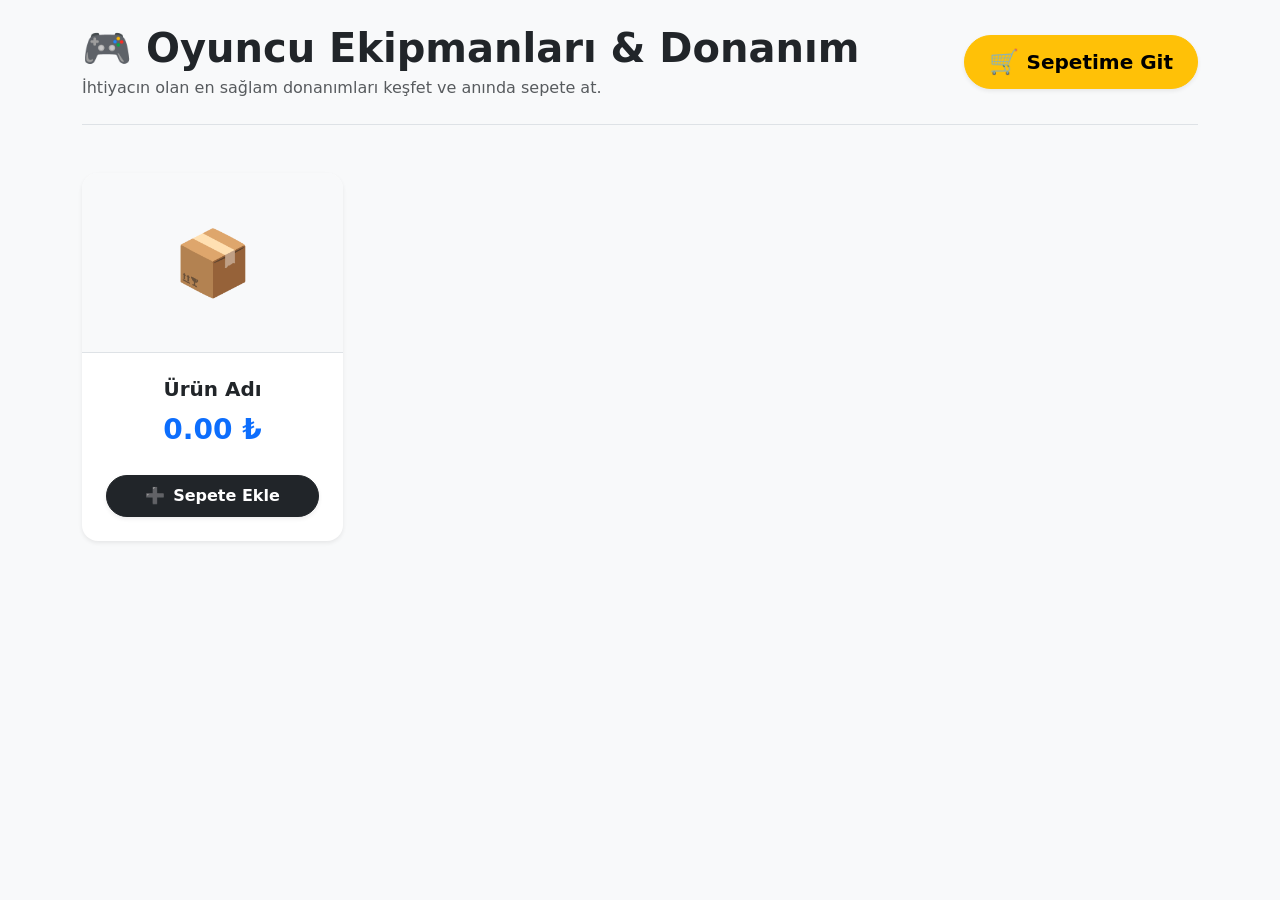
<file: sepetuygulamasi/src/main/resources/templates/index.html>
<!DOCTYPE html>
<html lang="tr" xmlns:th="http://www.thymeleaf.org">
<head>
    <meta charset="UTF-8">
    <title>Ana Sayfa - Ürünler</title>
    <link href="https://cdn.jsdelivr.net/npm/bootstrap@5.3.0/dist/css/bootstrap.min.css" rel="stylesheet">
    <style>
        body { background-color: #f8f9fa; }
        .product-card { transition: transform 0.3s ease, box-shadow 0.3s ease; }
        .product-card:hover { transform: translateY(-8px); box-shadow: 0 1rem 3rem rgba(0,0,0,.175)!important; }
        .btn-add-cart { transition: background-color 0.2s ease; }
        .btn-add-cart:hover { background-color: #0d6efd !important; border-color: #0d6efd !important; }
    </style>
</head>
<body>
<div class="container mt-4">

    <div class="d-flex flex-column flex-md-row justify-content-between align-items-md-center mb-5 border-bottom pb-4">
        <div>
            <h1 class="display-6 fw-bold mb-1">🎮 Oyuncu Ekipmanları & Donanım</h1>
            <p class="text-muted mb-0">İhtiyacın olan en sağlam donanımları keşfet ve anında sepete at.</p>
        </div>
        <div>
            <a th:href="@{/sepet}" class="btn btn-warning btn-lg rounded-pill shadow-sm fw-bold px-4 py-2 d-flex align-items-center gap-2">
                <span class="fs-4">🛒</span> Sepetime Git
            </a>
        </div>
    </div>

    <div class="row row-cols-1 row-cols-md-2 row-cols-lg-4 g-4 mb-5">

        <div class="col" th:each="urun : ${urunler}">
            <div class="card h-100 shadow-sm border-0 rounded-4 product-card overflow-hidden">
                <div class="bg-light d-flex align-items-center justify-content-center border-bottom" style="height: 180px;">
                    <span style="font-size: 4rem;">📦</span>
                </div>
                <div class="card-body d-flex flex-column text-center p-4">
                    <h5 class="card-title fw-bold text-dark mb-2" th:text="${urun.urunAdi}">Ürün Adı</h5>
                    <div class="mt-auto mb-4 mt-3">
                        <span class="fs-3 fw-bolder text-primary" th:text="${urun.fiyat} + ' ₺'">0.00 ₺</span>
                    </div>

                    <form method="post" th:action="@{/sepete-ekle}" class="w-100">
                        <input type="hidden" name="urunId" th:value="${urun.urunId}" />
                        <button type="submit" class="btn btn-dark w-100 rounded-pill fw-semibold py-2 shadow-sm d-flex justify-content-center align-items-center gap-2 btn-add-cart">
                            <span>➕</span> Sepete Ekle
                        </button>
                    </form>
                </div>
            </div>
        </div>

    </div>
</div>
</body>
</html>
</file>
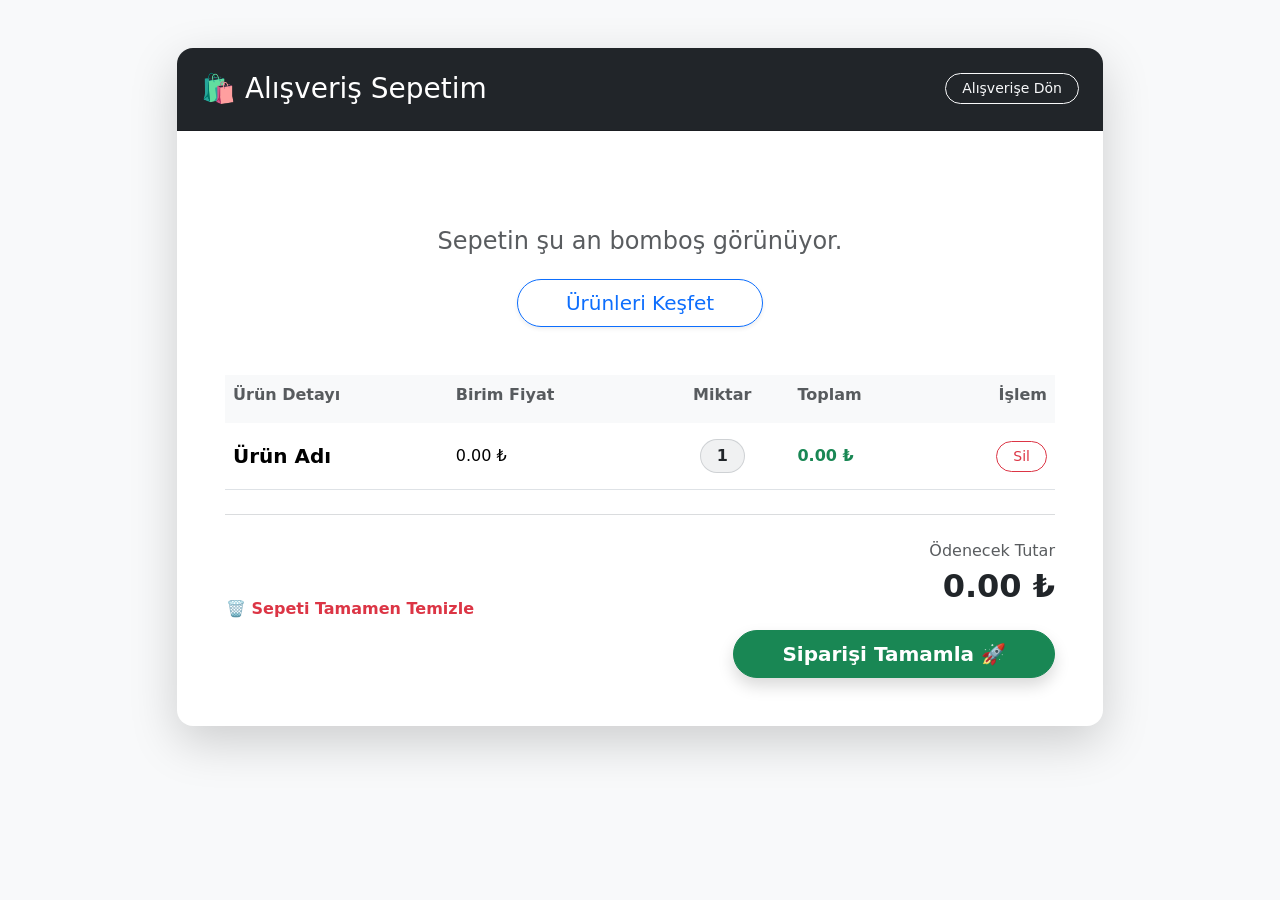
<file: sepetuygulamasi/src/main/resources/templates/sepet.html>
<!DOCTYPE html>
<html lang="tr" xmlns:th="http://www.thymeleaf.org">
<head>
    <meta charset="UTF-8">
    <title>Sepetim</title>
    <link href="https://cdn.jsdelivr.net/npm/bootstrap@5.3.0/dist/css/bootstrap.min.css" rel="stylesheet">
    <style> body { background-color: #f8f9fa; } </style>
</head>
<body>
<div class="container mt-5">
    <div class="row justify-content-center">
        <div class="col-lg-10">
            <div class="card shadow-lg border-0 rounded-4">

                <div class="card-header bg-dark text-white p-4 rounded-top-4 d-flex justify-content-between align-items-center">
                    <h3 class="mb-0">🛍️ Alışveriş Sepetim</h3>
                    <a th:href="@{/}" class="btn btn-sm btn-outline-light rounded-pill px-3">Alışverişe Dön</a>
                </div>

                <div class="card-body p-4 p-md-5">
                    <div th:if="${aktifSepet == null or #lists.isEmpty(aktifSepet.siparisDetaylari)}" class="text-center py-5">
                        <h4 class="text-muted mb-4">Sepetin şu an bomboş görünüyor.</h4>
                        <a th:href="@{/}" class="btn btn-outline-primary btn-lg rounded-pill px-5 shadow-sm">Ürünleri Keşfet</a>
                    </div>

                    <div th:if="${aktifSepet != null and not #lists.isEmpty(aktifSepet.siparisDetaylari)}">
                        <div class="table-responsive">
                            <table class="table table-hover align-middle mb-0">
                                <thead class="table-light">
                                <tr>
                                    <th scope="col" class="text-muted border-0 pb-3">Ürün Detayı</th>
                                    <th scope="col" class="text-muted border-0 pb-3">Birim Fiyat</th>
                                    <th scope="col" class="text-muted border-0 pb-3 text-center">Miktar</th>
                                    <th scope="col" class="text-muted border-0 pb-3">Toplam</th>
                                    <th scope="col" class="text-muted border-0 pb-3 text-end">İşlem</th>
                                </tr>
                                </thead>
                                <tbody class="border-top-0">
                                <tr th:each="detay : ${aktifSepet.siparisDetaylari}">
                                    <td class="fw-bold fs-5 py-3" th:text="${detay.urun.urunAdi}">Ürün Adı</td>
                                    <td class="py-3" th:text="${detay.urun.fiyat} + ' ₺'">0.00 ₺</td>
                                    <td class="text-center py-3">
                                        <span class="badge bg-secondary bg-opacity-10 text-dark border border-secondary border-opacity-25 rounded-pill px-3 py-2 fs-6" th:text="${detay.adet}">1</span>
                                    </td>
                                    <td class="fw-bold text-success py-3" th:text="${detay.urun.fiyat * detay.adet} + ' ₺'">0.00 ₺</td>
                                    <td class="text-end py-3">
                                        <form method="post" th:action="@{/urun-cikar}" class="d-inline">
                                            <input type="hidden" name="detayId" th:value="${detay.detayId}" />
                                            <button type="submit" class="btn btn-sm btn-outline-danger rounded-pill px-3">Sil</button>
                                        </form>
                                    </td>
                                </tr>
                                </tbody>
                            </table>
                        </div>

                        <hr class="my-4 border-secondary opacity-25">

                        <div class="row align-items-center mt-4">
                            <div class="col-md-6 mb-3 mb-md-0">
                                <form method="post" th:action="@{/sepeti-temizle}" class="d-inline">
                                    <input type="hidden" name="siparisId" th:value="${aktifSepet.siparisId}" />
                                    <button type="submit" class="btn btn-link text-danger text-decoration-none fw-semibold p-0">
                                        🗑️ Sepeti Tamamen Temizle
                                    </button>
                                </form>
                            </div>
                            <div class="col-md-6 text-md-end">
                                <div class="d-flex flex-column align-items-md-end">
                                    <span class="text-muted mb-1">Ödenecek Tutar</span>
                                    <h2 class="fw-bold text-dark mb-4" th:text="${genelToplam} + ' ₺'">0.00 ₺</h2>
                                    <button class="btn btn-success btn-lg rounded-pill px-5 shadow fw-bold">Siparişi Tamamla 🚀</button>
                                </div>
                            </div>
                        </div>
                    </div>
                </div>

            </div>
        </div>
    </div>
</div>
</body>
</html>
</file>
